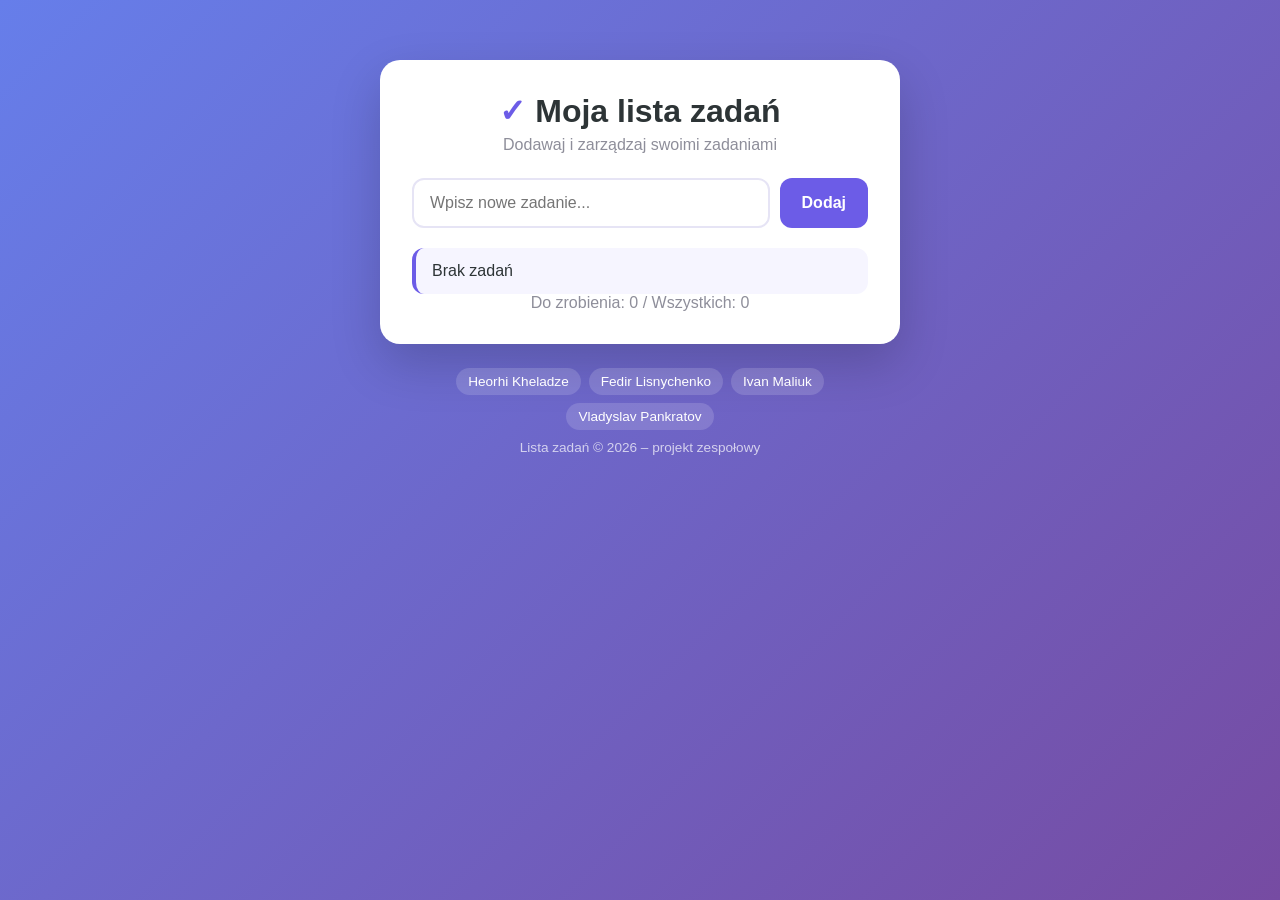
<file: index.html>
<!DOCTYPE html>
<html lang="pl">
<head>
    <meta charset="UTF-8">
    <meta name="viewport" content="width=device-width, initial-scale=1.0">
    <meta name="description" content="Prosta aplikacja To-Do List do zarządzania codziennymi zadaniami">
    <title>To-Do List</title>
    <link rel="stylesheet" href="style.css">
</head>
<body>
    <main class="container">
        <header>
            <h1>Moja lista zadań</h1>
            <p>Dodawaj i zarządzaj swoimi zadaniami</p>
        </header>

        <form id="taskForm">
            <label for="taskInput" class="visually-hidden">Nowe zadanie</label>
            <input
                type="text"
                id="taskInput"
                placeholder="Wpisz nowe zadanie..."
                maxlength="100"
                autocomplete="off"
                required
            >
            <button type="submit">Dodaj</button>
        </form>

        <ul id="taskList" aria-label="Lista zadań"></ul>
    </main>

    <footer class="footer">
        <p class="team">
            <span>Heorhi Kheladze</span>
            <span>Fedir Lisnychenko</span>
            <span>Ivan Maliuk</span>
            <span>Vladyslav Pankratov</span>
        </p>
        <p>To-Do List &copy; 2026 – projekt zespołowy</p>
    </footer>

    <script src="script.js"></script>
</body>
</html>
</file>
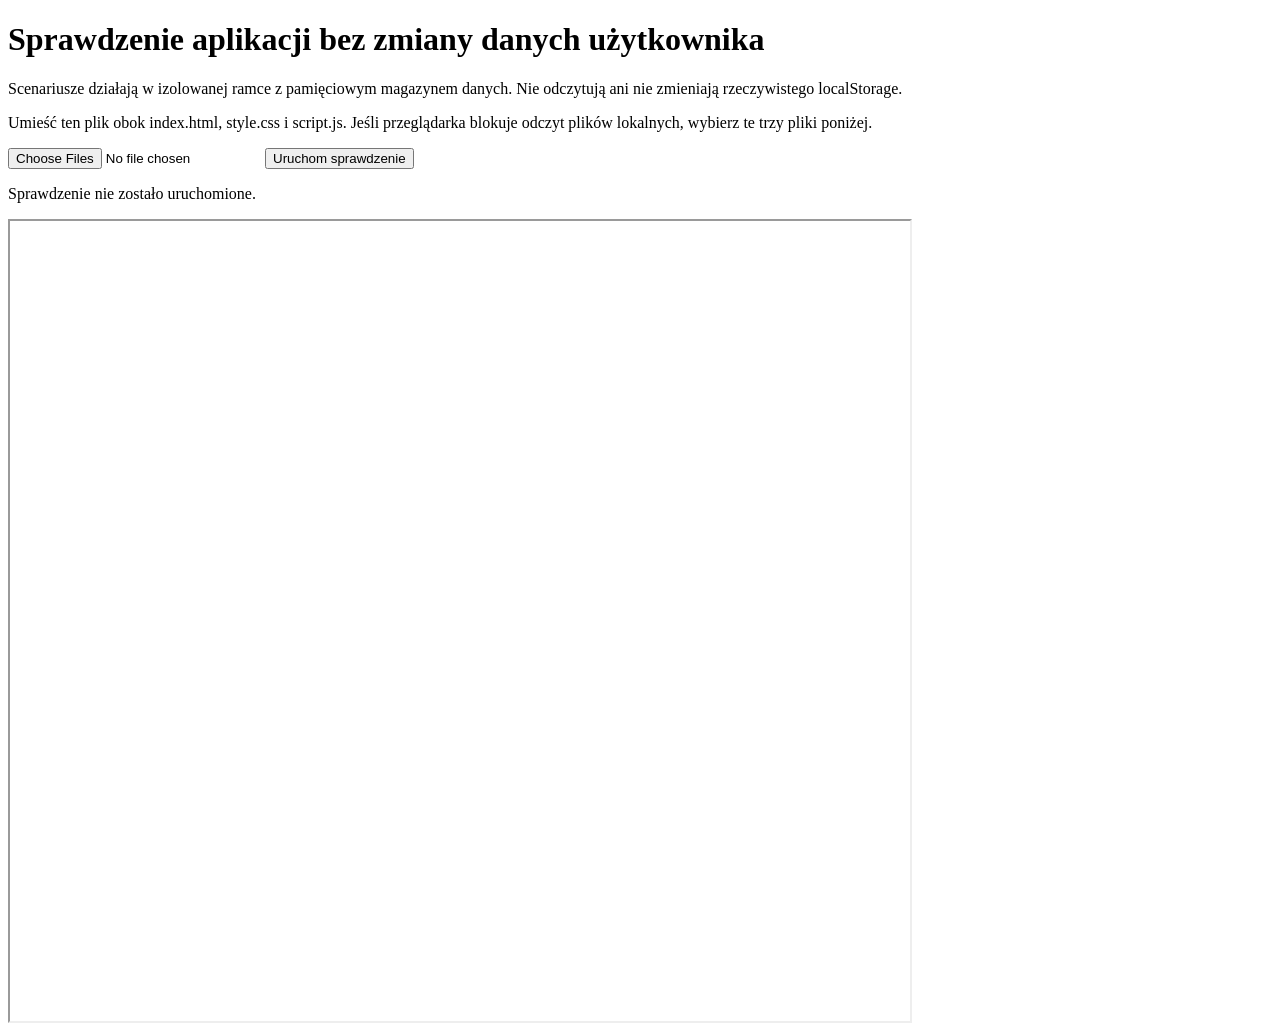
<file: sprawdzenie-przegladarki.html>
<!doctype html>
<html lang="pl">
<meta charset="utf-8">
<title>Bezpieczne sprawdzenie aplikacji</title>
<h1>Sprawdzenie aplikacji bez zmiany danych użytkownika</h1>
<p>Scenariusze działają w izolowanej ramce z pamięciowym magazynem danych. Nie odczytują ani nie zmieniają rzeczywistego localStorage.</p>
<p>Umieść ten plik obok index.html, style.css i script.js. Jeśli przeglądarka blokuje odczyt plików lokalnych, wybierz te trzy pliki poniżej.</p>
<input id="pliki" type="file" multiple accept=".html,.css,.js" aria-label="Pliki aplikacji do sprawdzenia">
<button id="uruchom" type="button">Uruchom sprawdzenie</button>
<p id="wynik" role="status">Sprawdzenie nie zostało uruchomione.</p>
<iframe id="aplikacja" title="Izolowana aplikacja do sprawdzenia" sandbox="allow-scripts" style="width:900px;max-width:100%;height:800px"></iframe>
<script>
(() => {
  const frame = document.getElementById('aplikacja');
  const result = document.getElementById('wynik');
  const button = document.getElementById('uruchom');
  const guardKey = 'niezalezne-dane-kontrolne';

  // Odczytuje wyłącznie kod i wygląd aplikacji, bez jej uruchamiania.
  function readFile(name) {
    const selected = Array.from(document.getElementById('pliki').files).find(file => file.name === name);
    if (selected) return selected.text();
    return new Promise((resolve, reject) => {
      const request = new XMLHttpRequest();
      request.open('GET', name);
      request.onload = () => {
        if ((request.status === 0 || request.status === 200) && request.responseText) resolve(request.responseText);
        else reject(new Error('Nie można odczytać ' + name + '. Wybierz trzy pliki aplikacji.'));
      };
      request.onerror = () => reject(new Error('Przeglądarka blokuje pliki lokalne. Wybierz index.html, style.css i script.js.'));
      request.send();
    });
  }

  // Działa wewnątrz ramki z odrębnym pochodzeniem, zanim wystartuje aplikacja.
  function prepare(config) {
    window.addEventListener('error', event => {
      parent.postMessage({ type: 'wynik-sprawdzenia', token: config.token, error: event.message }, '*');
    });
    const entries = new Map(Object.entries(config.seed));
    const memory = Object.freeze({
      get length() { return entries.size; },
      key(index) { return Array.from(entries.keys())[index] ?? null; },
      getItem(key) { return entries.get(String(key)) ?? null; },
      setItem(key, value) { entries.set(String(key), String(value)); },
      removeItem(key) { entries.delete(String(key)); },
      clear() { entries.clear(); },
    });
    const context = { memory, messages: [], errors: [], accept: true, checks: 0, config };
    window.__sprawdzenie = context;
    // Brak allow-same-origin blokuje natywny magazyn i dostęp do dokumentu rodzica.
    try {
      void window.localStorage;
      throw new Error('Natywny magazyn nie jest odizolowany.');
    } catch (error) {
      if (error.name !== 'SecurityError') throw error;
    }
    Object.defineProperty(window, 'localStorage', { value: memory, writable: false, configurable: false });
    window.alert = message => context.messages.push(message);
    window.confirm = () => context.accept;
    window.addEventListener('error', event => context.errors.push(event.message));
    window.addEventListener('unhandledrejection', event => context.errors.push(String(event.reason)));
    context.check = (condition, name) => {
      if (!condition) throw new Error(name);
      context.checks++;
    };
    context.finish = error => {
      parent.postMessage({ type: 'wynik-sprawdzenia', token: config.token,
        error, checks: context.checks, storage: Object.fromEntries(entries) }, '*');
    };
  }

  // Wykonuje jeden scenariusz i zawsze ogranicza czas oczekiwania na wynik.
  function scenario(files, test, seed = {}, optionalButton = false) {
    return new Promise((resolve, reject) => {
      const token = String(Math.random()) + Date.now();
      const receive = event => {
        if (event.source !== frame.contentWindow || event.data?.type !== 'wynik-sprawdzenia' || event.data.token !== token) return;
        cleanup();
        if (event.data.error) reject(new Error(event.data.error));
        else resolve(event.data);
      };
      const cleanup = () => { clearTimeout(timeout); window.removeEventListener('message', receive); };
      const timeout = setTimeout(() => { cleanup(); reject(new Error('Przekroczono czas sprawdzenia.')); }, 10000);
      window.addEventListener('message', receive);
      try {
        const doc = new DOMParser().parseFromString(files.html, 'text/html');
        // Żaden oryginalny skrypt ani zewnętrzny zasób nie zostaje uruchomiony.
        doc.querySelectorAll('script, link, base, iframe, object, embed, img, audio, video').forEach(node => node.remove());
        const style = doc.createElement('style');
        style.textContent = files.css;
        doc.head.appendChild(style);
        if (optionalButton) {
          const clearButton = doc.createElement('button');
          clearButton.id = 'clear-done-btn';
          clearButton.textContent = 'Usuń wykonane';
          doc.body.appendChild(clearButton);
        }
        const config = { token, seed: { [guardKey]: 'bez zmian', ...seed } };
        const script = doc.createElement('script');
        script.textContent = [
          '(' + prepare.toString() + ')(' + JSON.stringify(config) + ');',
          files.js,
          `document.addEventListener('DOMContentLoaded', () => {
            const c = window.__sprawdzenie;
            try {
              (${test.toString()})(c);
              c.check(c.errors.length === 0, 'Brak błędów wykonania');
              c.check(c.memory.getItem('niezalezne-dane-kontrolne') === 'bez zmian', 'Zachowanie niezależnych danych');
              c.finish(null);
            } catch (error) { c.finish(error.message); }
          }, {once:true});`,
        ].join('\n').replace(/<\/script/gi, '<\\/script');
        doc.body.appendChild(script);
        frame.srcdoc = '<!doctype html>\n' + doc.documentElement.outerHTML;
      } catch (error) { cleanup(); reject(error); }
    });
  }

  // Sprawdza FR-1–FR-7 na rzeczywistym DOM z pamięciowym odpowiednikiem Storage.
  async function run() {
    button.disabled = true;
    result.textContent = 'Trwa bezpieczne sprawdzenie…';
    try {
      const [html, css, js] = await Promise.all(['index.html', 'style.css', 'script.js'].map(readFile));
      const files = { html, css, js };
      const first = await scenario(files, c => {
        const check = c.check;
        const input = document.getElementById('taskInput') || document.getElementById('task-input');
        const addButton = document.getElementById('add-btn') || document.querySelector('button[type=submit]');
        const data = () => JSON.parse(c.memory.getItem('todo-tasks'));
        const add = text => { input.value = text; addButton.click(); };
        check(document.querySelector('li.empty').textContent === 'Brak zadań', 'Pusta lista');
        check(document.getElementById('counter').textContent === 'Do zrobienia: 0 / Wszystkich: 0', 'Początkowy licznik');
        add('  '); check(c.messages.pop() === 'Wpisz treść zadania!', 'Pusta treść');
        add('a'.repeat(101)); check(c.messages.pop().includes('100'), 'Limit długości');
        add('  Kupić mleko  '); check(data()[0].text === 'Kupić mleko', 'Przycinanie treści');
        check(document.activeElement === input && input.value === '', 'Fokus i czyszczenie pola');
        add('KUPIĆ MLEKO'); check(data().length === 1, 'Duplikaty');
        input.value = 'Drugie zadanie';
        input.dispatchEvent(new KeyboardEvent('keydown', {key:'Enter',bubbles:true,cancelable:true}));
        check(data().length === 2, 'Klawisz Enter');
        add('a'.repeat(100)); check(data().length === 3, 'Dokładnie 100 znaków');
        add('<img src=x onerror=alert(1)>'); check(document.querySelectorAll('li img').length === 0, 'Bezpieczny tekst');
        const row = document.querySelector('li.task');
        row.querySelector('span').click();
        check(data()[0].done, 'Wykonanie kliknięciem tekstu');
        check(document.querySelector('li.task').classList.contains('task--done'), 'Klasa wykonania');
        check(getComputedStyle(document.querySelector('li.task span')).textDecorationLine === 'line-through', 'Zgodność z CSS');
        check(document.getElementById('counter').textContent === 'Do zrobienia: 3 / Wszystkich: 4', 'Licznik po zmianie');
        check(localStorage === c.memory, 'Wyłącznie pamięciowy magazyn danych');
        let parentBlocked = false;
        try { void parent.document; } catch (error) { parentBlocked = error.name === 'SecurityError'; }
        check(parentBlocked, 'Izolacja od dokumentu i danych rodzica');
      });
      const reopened = await scenario(files, c => {
        const data = () => JSON.parse(c.memory.getItem('todo-tasks'));
        const rows = () => document.querySelectorAll('li.task');
        c.check(data()[0].done && rows().length === 4, 'Odczyt po ponownym uruchomieniu');
        c.accept = false; rows()[0].querySelector('button').click(); c.check(data().length === 4, 'Anulowanie usuwania');
        c.accept = true; const id = data()[0].id;
        rows()[0].querySelector('button').click(); c.check(!data().some(task => task.id === id), 'Usuwanie według ID');
        rows()[0].querySelector('input').click(); c.check(data()[0].done, 'Pole wyboru');
        document.getElementById('clear-done-btn').click(); c.check(data().length === 2 && data().every(task => !task.done), 'Usuwanie wykonanych');
      }, first.storage, true);
      const corrupted = await scenario(files, c => {
        c.check(!!document.querySelector('li.empty'), 'Uszkodzone dane nie przerywają działania');
      }, { 'todo-tasks': 'uszkodzone dane' });
      const migrated = await scenario(files, c => {
        const tasks = JSON.parse(c.memory.getItem('todo-tasks'));
        c.check(tasks[0].text === 'Starsze zadanie' && tasks[0].done, 'Przenoszenie starszych danych');
      }, { tasks: JSON.stringify([{text:'Starsze zadanie',done:true}]) });
      const total = first.checks + reopened.checks + corrupted.checks + migrated.checks;
      result.textContent = 'WYNIK POZYTYWNY: ' + total + ' sprawdzeń. Rzeczywiste dane użytkownika pozostają bez zmian.';
    } catch (error) {
      result.textContent = 'BŁĄD: ' + error.message;
    } finally {
      button.disabled = false;
    }
  }
  button.addEventListener('click', run);
  if (new URLSearchParams(location.search).get('uruchom') === '1') run();
})();
</script>
</html>
</file>
<file: style.css>
:root {
    --primary: #6c5ce7;
    --primary-dark: #5a4bd1;
    --danger: #ff6b6b;
    --danger-dark: #e85555;
    --text: #2d3436;
    --muted: #8e8e9a;
    --surface: #ffffff;
    --item: #f6f5ff;
}

* {
    box-sizing: border-box;
}

body {
    font-family: -apple-system, BlinkMacSystemFont, "Segoe UI", Roboto, Arial, sans-serif;
    min-height: 100vh;
    margin: 0;
    padding: 60px 15px 30px;
    background: linear-gradient(135deg, #667eea 0%, #764ba2 100%);
    background-attachment: fixed;
    color: var(--text);
}

.container {
    background: var(--surface);
    max-width: 520px;
    margin: 0 auto;
    padding: 32px;
    border-radius: 20px;
    box-shadow: 0 20px 50px #0000002e;
}

header {
    margin-bottom: 24px;
}

h1 {
    margin: 0 0 6px;
    text-align: center;
    font-size: 2rem;
    color: var(--text);
}

h1::before {
    content: "✓ ";
    color: var(--primary);
}

p {
    margin: 0;
    text-align: center;
    color: var(--muted);
}

form {
    display: flex;
    gap: 10px;
}

input[type="text"] {
    flex: 1;
    min-width: 0;
    padding: 14px 16px;
    border: 2px solid #e6e4f5;
    border-radius: 12px;
    font-size: 1rem;
    transition: border-color 0.2s, box-shadow 0.2s;
}

input[type="text"]:focus {
    outline: none;
    border-color: var(--primary);
    box-shadow: 0 0 0 4px #6c5ce733;
}

button {
    background: var(--primary);
    color: white;
    border: none;
    padding: 14px 22px;
    border-radius: 12px;
    font-size: 1rem;
    font-weight: 600;
    cursor: pointer;
    transition: background 0.2s, transform 0.1s;
}

button:hover {
    background: var(--primary-dark);
}

button:active {
    transform: scale(0.97);
}

button:focus-visible {
    outline: 3px solid #6c5ce766;
    outline-offset: 2px;
}

ul {
    list-style: none;
    padding: 0;
    margin: 20px 0 0;
}

ul:empty::after {
    content: "Brak zadań – dodaj pierwsze! 🎉";
    display: block;
    padding: 24px;
    text-align: center;
    color: var(--muted);
    border: 2px dashed #e6e4f5;
    border-radius: 12px;
}

li {
    display: flex;
    align-items: center;
    gap: 12px;
    padding: 14px 16px;
    margin-top: 10px;
    background: var(--item);
    border-radius: 12px;
    border-left: 4px solid var(--primary);
    animation: slide-in 0.25s ease-out;
    transition: transform 0.15s, box-shadow 0.15s;
}

li:hover {
    transform: translateY(-2px);
    box-shadow: 0 6px 16px #6c5ce722;
}

@keyframes slide-in {
    from {
        opacity: 0;
        transform: translateY(-8px);
    }
    to {
        opacity: 1;
        transform: translateY(0);
    }
}

li input[type="checkbox"] {
    width: 20px;
    height: 20px;
    accent-color: var(--primary);
    cursor: pointer;
}

li span {
    flex: 1;
    overflow-wrap: anywhere;
}

li.done {
    border-left-color: #cfcfd8;
    opacity: 0.6;
}

li.done span {
    text-decoration: line-through;
    color: var(--muted);
}

.delete {
    background: transparent;
    color: var(--danger);
    padding: 8px 12px;
    font-size: 0.9rem;
}

.delete:hover {
    background: var(--danger);
    color: white;
}

.visually-hidden {
    position: absolute;
    width: 1px;
    height: 1px;
    overflow: hidden;
    clip: rect(0 0 0 0);
    white-space: nowrap;
}

.footer {
    max-width: 520px;
    margin: 24px auto 0;
}

.footer p {
    font-size: 0.85rem;
    color: #ffffffb3;
}

.footer .team {
    display: flex;
    flex-wrap: wrap;
    justify-content: center;
    gap: 8px;
    margin-bottom: 10px;
}

.footer .team span {
    padding: 6px 12px;
    background: #ffffff26;
    border-radius: 999px;
    color: white;
    font-weight: 500;
}

/* Wersja mobilna */
@media (max-width: 600px) {
    body {
        padding: 20px 10px;
    }

    .container {
        padding: 15px;
        border-radius: 8px;
    }

    h1 {
        font-size: 1.5rem;
    }

    form {
        flex-direction: column;
    }

    form button {
        width: 100%;
        padding: 12px;
    }

    li {
        padding: 10px;
    }

    li input[type="checkbox"] {
        width: 22px;
        height: 22px;
    }

    .delete {
        padding: 8px 12px;
    }
}
</file>
